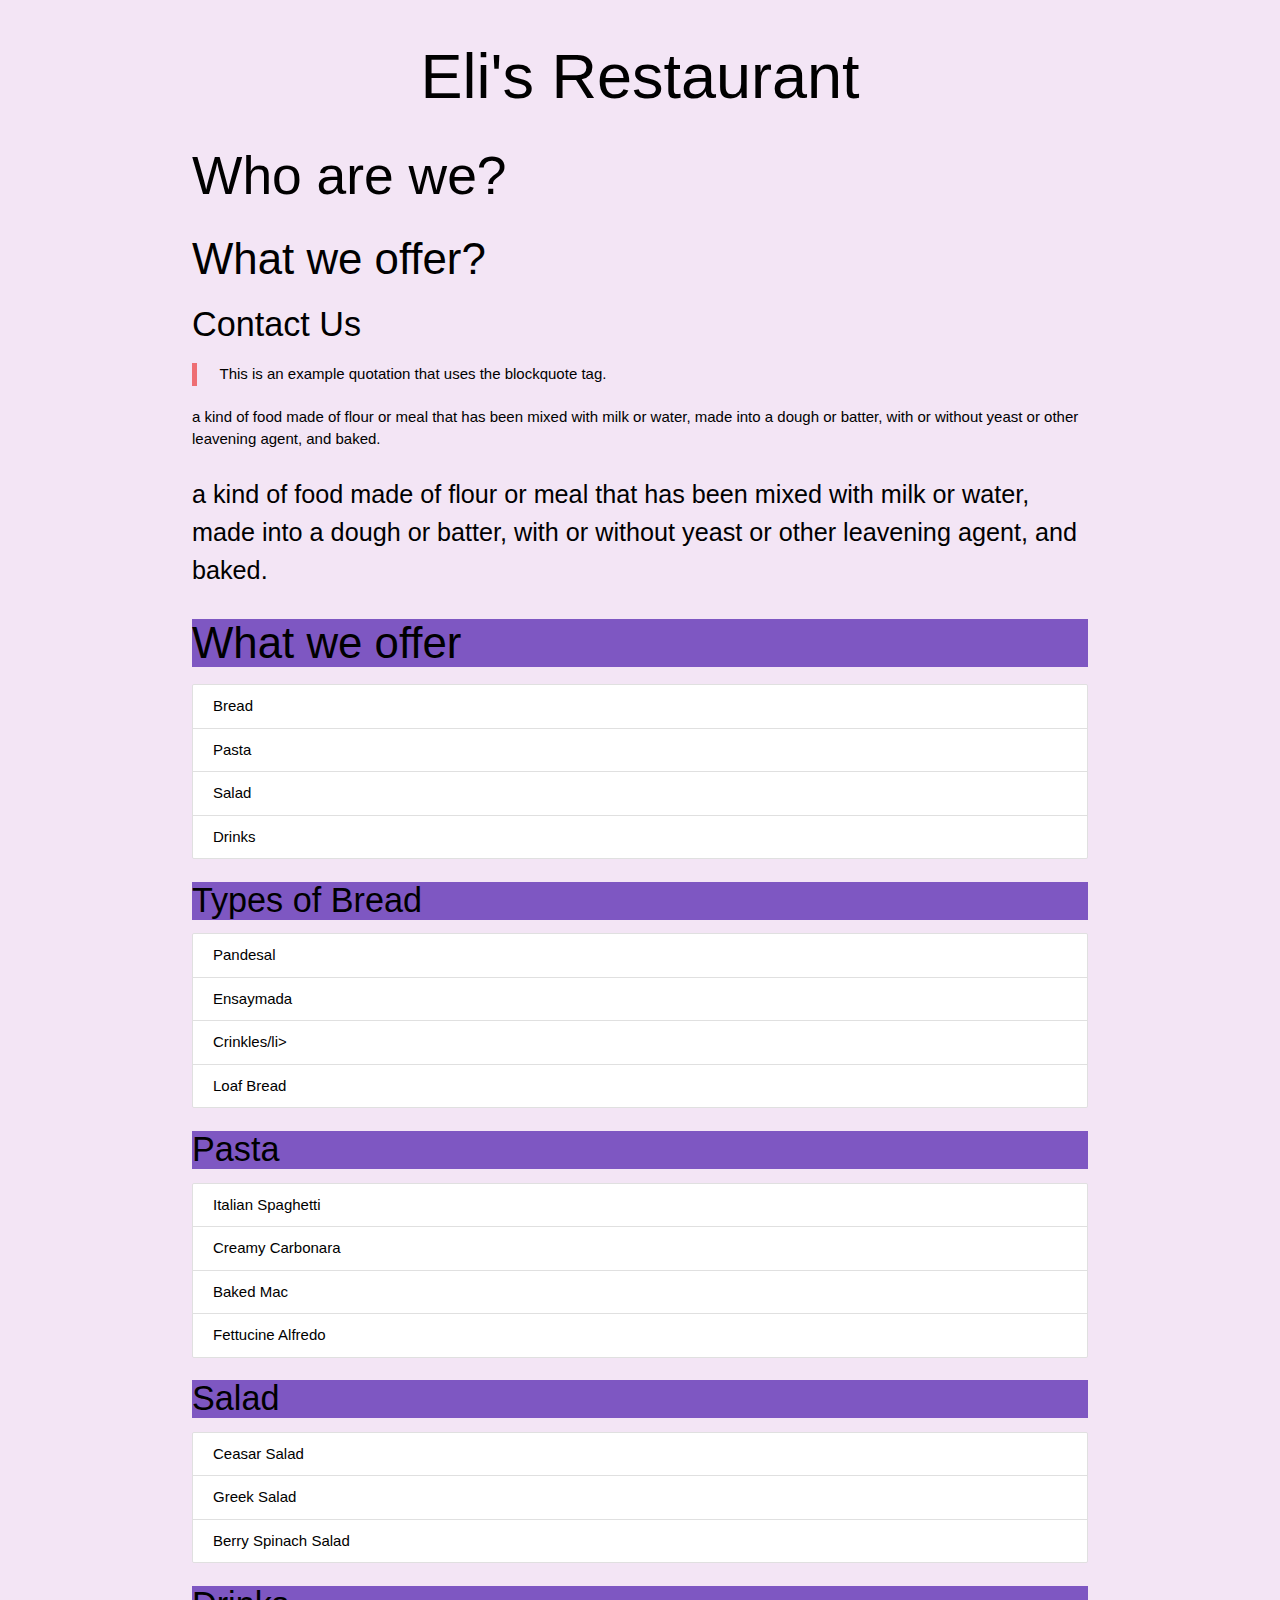
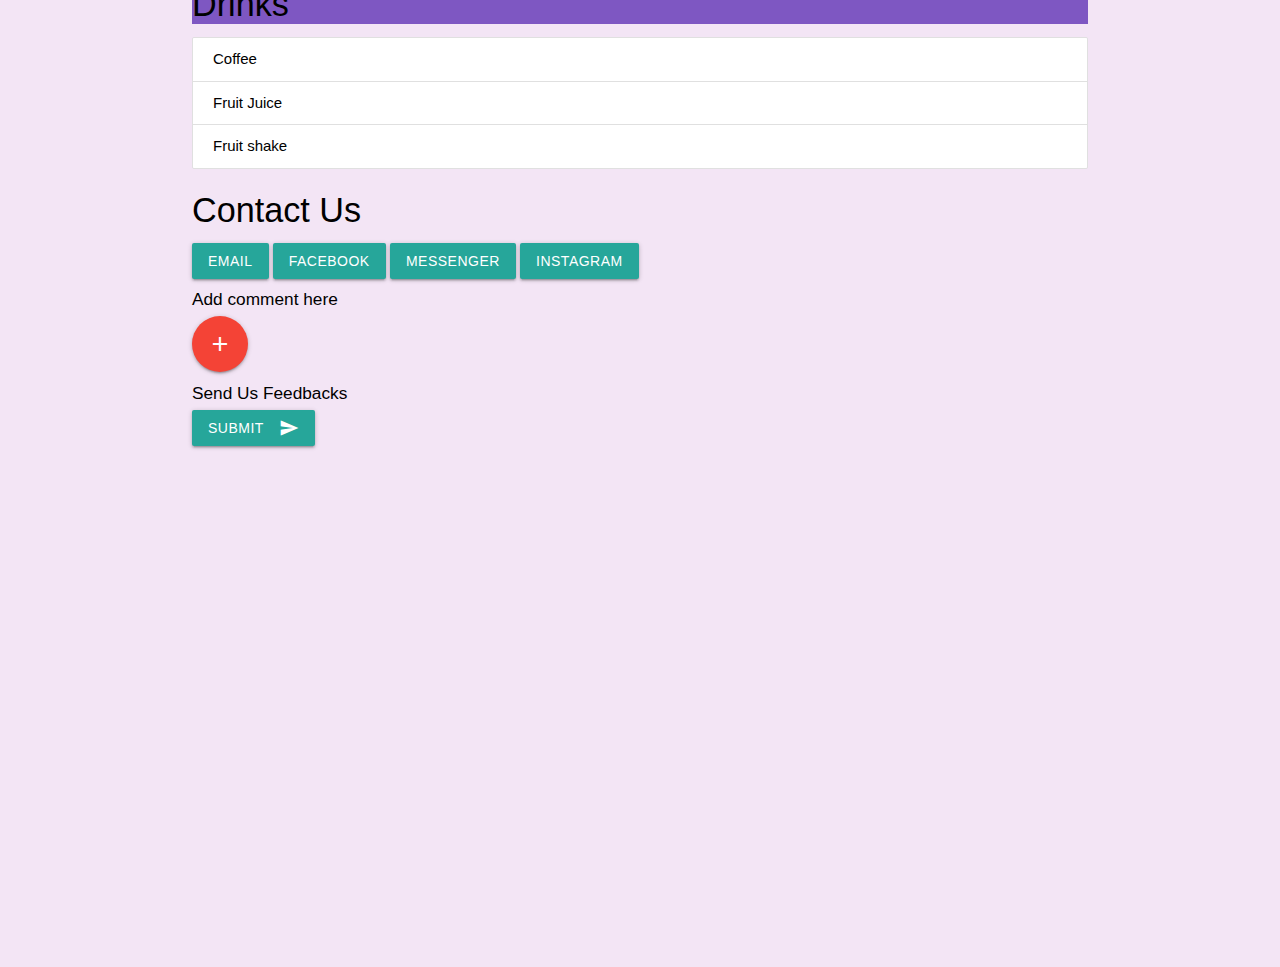
<file: index.html>
<!DOCTYPE html>
<html lang="en">
<head>
    <meta charset="UTF-8">
    <meta http-equiv="X-UA-Compatible" content="IE=edge">
    <meta name="viewport" content="width=device-width, initial-scale =1.0">
    <!-- Compiled and minified CSS -->
    <link rel="stylesheet" href="https://cdnjs.cloudflare.com/ajax/libs/materialize/1.0.0/css/materialize.min.css">
    <link href="https://fonts.googleapis.com/icon?family=Material+Icons" rel="stylesheet"> 

    <title>Hello</title>

</head> 
<body class="purple lighten-5 black-text">
    <div class="container">
        <h1 class="center align">Eli's Restaurant</h1>
        <h2>Who are we?</h2>
        <h3>What we offer?</h3>
        <h4>Contact Us</h4>
        
        <blockquote>
            This is an example quotation that uses the blockquote tag.
        </blockquote>
    <p>a kind of food made of flour or meal that has been mixed with milk or water, made into a dough or batter, with or without yeast or other leavening agent, and baked.</p>
    <p class="flow-text"> a kind of food made of flour or meal that has been mixed with milk or water, made into a dough or batter, with or without yeast or other leavening agent, and baked.</p>
</div>

<!--What we offer-->
<div class="container">
    <h3 class="deep-purple lighten-1">What we offer</h3>
<ul class="collection">
    <li class="collection-item">Bread</li>
    <li class="collection-item">Pasta</li>
    <li class="collection-item">Salad</li>
    <li class="collection-item">Drinks</li>
</ul>

<!--Types of Bread-->
<h4 class="deep-purple lighten-1">Types of Bread</h4>
<ul class="collection">
    <li class="collection-item">Pandesal</li>
    <li class="collection-item">Ensaymada</li>
    <li class="collection-item">Crinkles/li>
    <li class="collection-item">Loaf Bread</li>
</ul>

<!--Pasta-->
<h4 class="deep-purple lighten-1">Pasta</h4>
<ul class="collection">
    <li class="collection-item">Italian Spaghetti</li>
    <li class="collection-item">Creamy Carbonara</li>
    <li class="collection-item">Baked Mac</li>
    <li class="collection-item">Fettucine Alfredo </li>
</ul>

<!--Salad-->
<h4 class="deep-purple lighten-1">Salad</h4>
<ul class="collection">
    <li class="collection-item">Ceasar Salad</li>
    <li class="collection-item">Greek Salad</li>
    <li class="collection-item">Berry Spinach Salad</li>
</ul>

<!--Drinks-->
<h4 class="deep-purple lighten-1">Drinks</h4>
<ul class="collection">
    <li class="collection-item">Coffee</li>
    <li class="collection-item">Fruit Juice</li>
    <li class="collection-item">Fruit shake</li>
</ul>

<!--button-->
<h4 class="black-text">Contact Us</h4>
<a class="wave effect wave-light btn">email</a>
<a class="wave effect wave-light btn">facebook</a>
<a class="wave effect wave-light btn">messenger</a>
<a class="wave effect wave-light btn">instagram</a>
</div>

<!--Add Comment-->
<div class="container">
    <h6 class="black-text">Add comment here</h6>
        <a class="btn-floating btn-large waves-effect waves-light red"><i class="material-icons">add</i></a>

<!--Send Us feedbacks-->
<h6 class="black-text">Send Us Feedbacks</h6>
    <button class="btn waves-effect waves-light" type="submit" name="action">Submit
        <i class="material-icons right">send</i>
</button>

<div class="row">

    <div class="col s4">
<!-- Promo Content 1 goes here -->
    </div>
    <div class="col s4">
<!-- Promo Content 2 goes here -->
    </div>
    <div class="col s4">
<!-- Promo Content 3 goes here -->
    </div>

</div>

    <div style="height: 500px;">

</body>
</html>
</file>
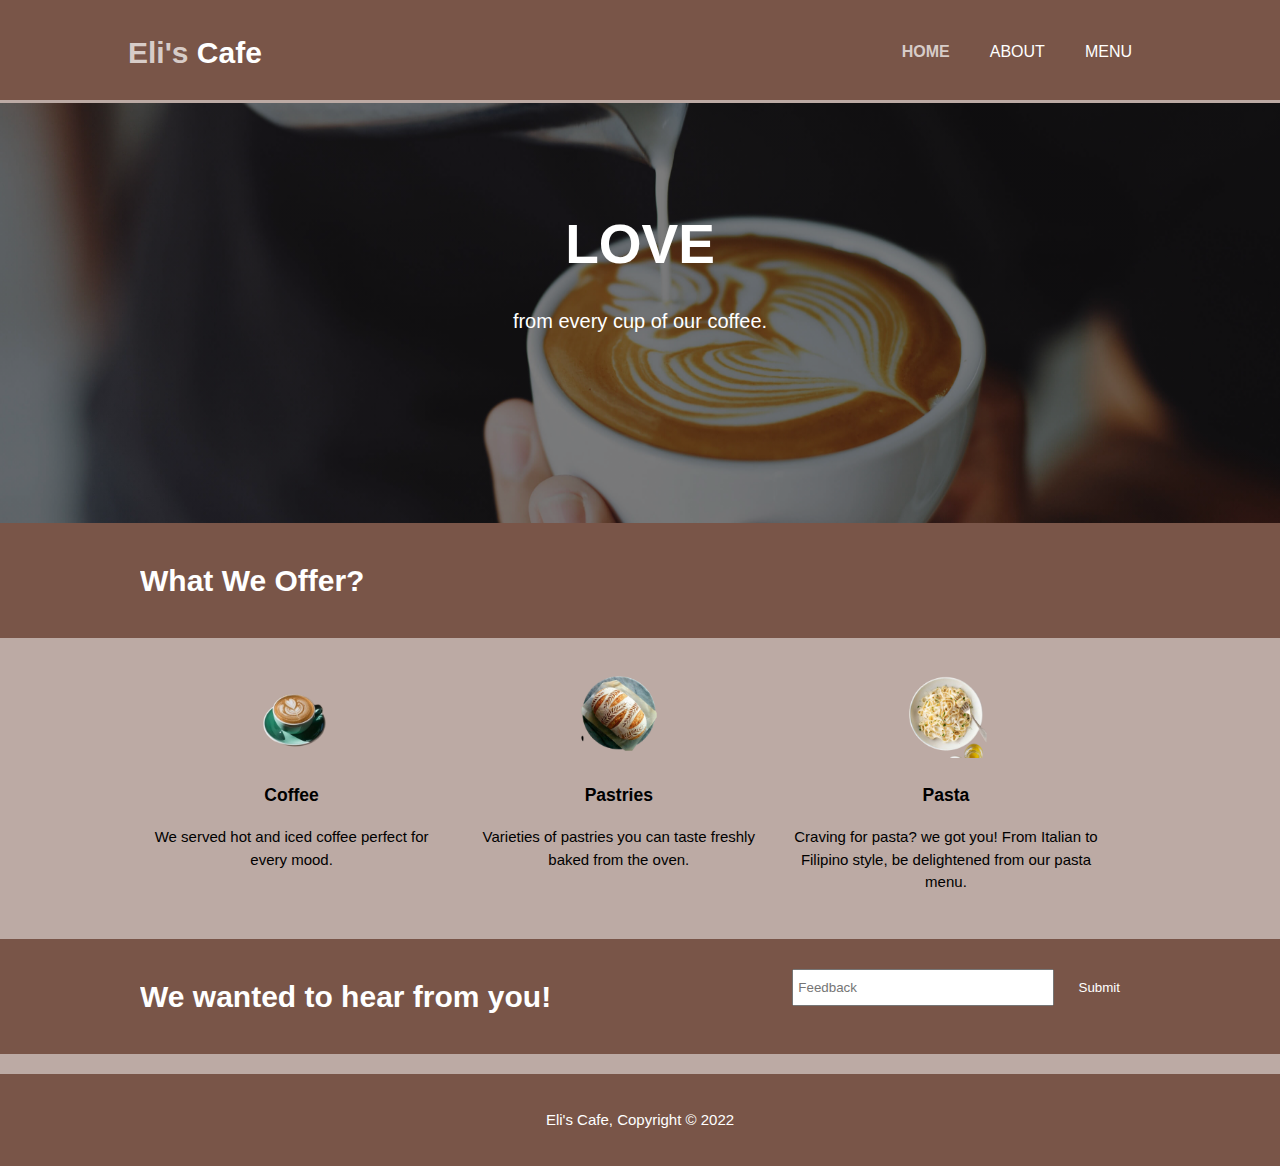
<file: Eli's Cafe/Index.htm>
<!DOCTYPE html>
<html>
	<head>
		<meta charset="utf-8">
		<meta name="viewport" content="width=device-width">
		<meta name="description" content="Eli's Cafe prototype">
		<meta name="keywords" content="Armor design">
		<meta name="author" content="Anthony Stark">
		<title>Eli's Cafe | Welcome</title>
		<link rel="stylesheet" type="text/css" href="./css3/style3.css">
	</head>	
	<body>
		<header>
			<div class="container">
				<div id="branding">
					<h1><span class="highlight">Eli's</span> Cafe</h1>
				</div>
				<nav>
					<ul>
						<li class="current"><a href="index.htm">Home</a></li>
						<li><a href="about.htm">About</a></li>
						<li><a href="Menu.htm">Menu</a></li>
					</ul>
				</nav>
			</div>
		</header>

		<section id="showcase">
			<div class="container">
				<h1>LOVE</h1>
				<p>from every cup of our coffee.</p>
			</div>
		</section>

		<section id="newsletter">
			<div class="container">
				<h1>What We Offer?</h1>
			</div>
		</section>

		<section id="boxes">
			<div class="container">
				<div class="box">
					<img src="./images/img2.png">
					<h3>Coffee</h3>
					<p>We served hot and iced coffee perfect for every mood.</p>
				</div>
					<div class="box">
					<img src="./images/img3.png">
					<h3>Pastries</h3>
					<p>Varieties of pastries you can taste freshly baked from the oven.</p>
				</div>
					<div class="box">
					<img src="./images/img4.png">
					<h3>Pasta</h3>
					<p>Craving for pasta? we got you! From Italian to Filipino style, be delightened from our pasta menu.</p>
				</div>
			</div>
		</section>

		<section id="newsletter">
			<div class="container">
				<h1>We wanted to hear from you!</h1>
				<form>
					<input type="email" placeholder="Feedback">
					<button type="Submit" class="button_1">Submit</button>
				</form>
			</div>
		</section>

		<footer>
			<p>Eli's Cafe, Copyright &copy; 2022</p>
		</footer>
	</body>
</html>
</file>
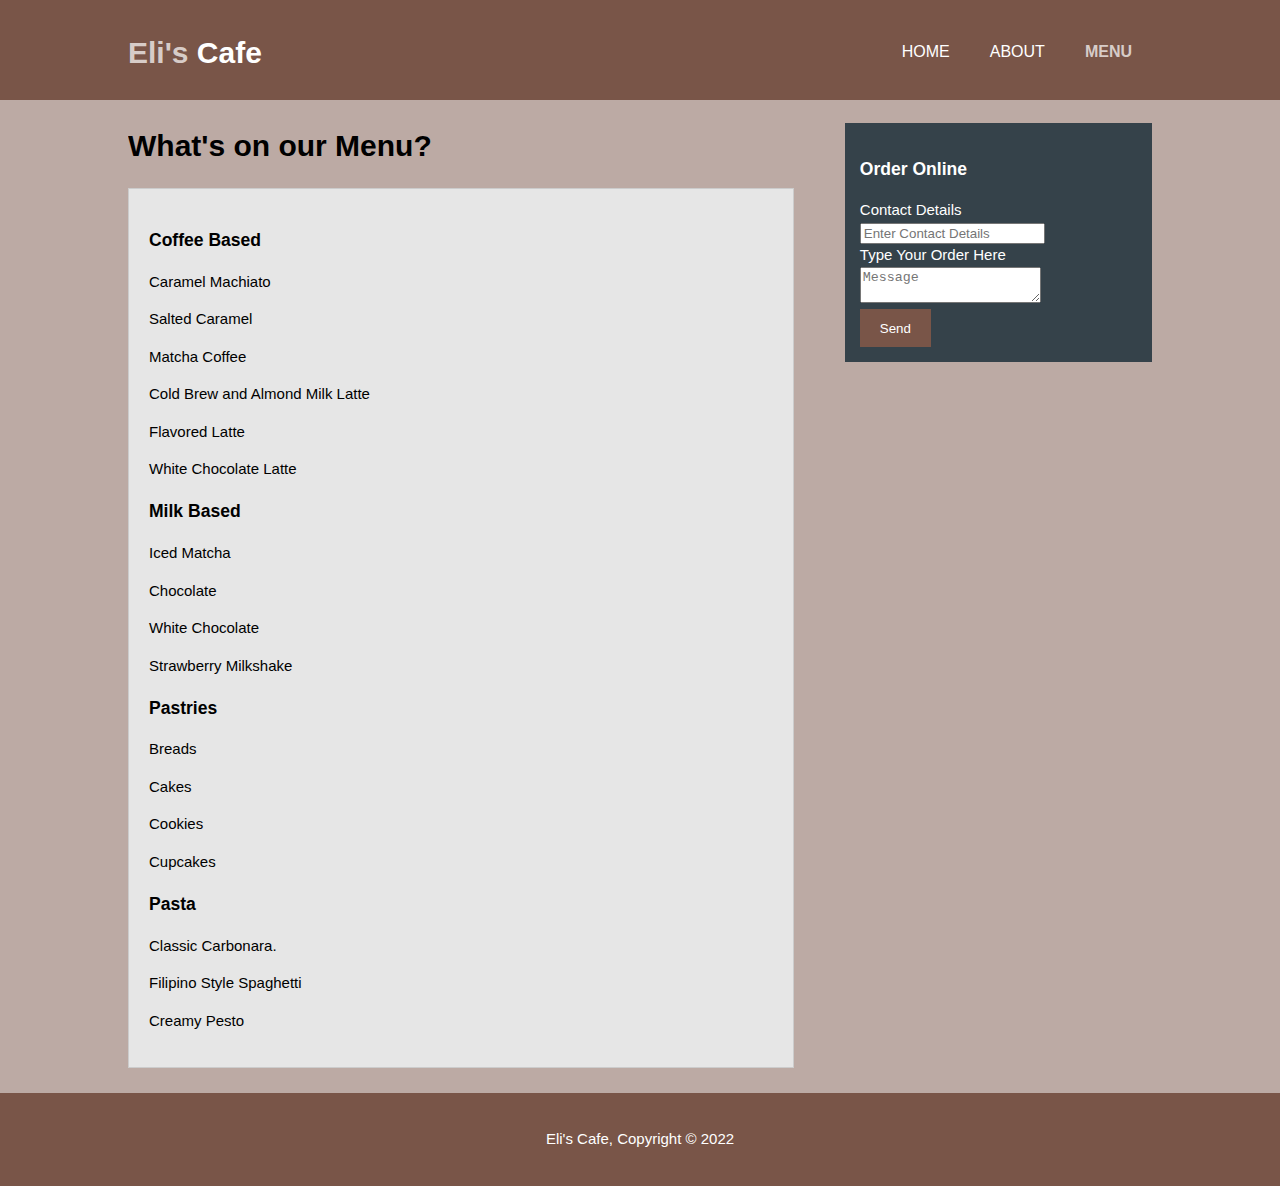
<file: Eli's Cafe/Menu.htm>
<!DOCTYPE html>
<html>
	<head>
		<meta charset="utf-8">
		<meta name="viewport" content="width=device-width">
		<meta name="description" content="Eli's Cafe Prototype">
		<meta name="keywords" content="Cafe design">
		<meta name="author" content="Coffee Shop">
		<title>Eli's Cafe</title>
		<link rel="stylesheet" type="text/css" href="./css3/style3.css">
	</head>	
	<body>
		<header>
			<div class="container">
				<div id="branding">
					<h1><span class="highlight">Eli's</span> Cafe</h1>
				</div>
				<nav>
					<ul>
						<li><a href="index.htm">Home</a></li>
						<li><a href="about.htm">About</a></li>
						<li class="current"><a href="Menu.htm">Menu</a></li>
					</ul>
				</nav>
			</div>
		</header>

		
		<section id="main">
			<div class="container">
				<article id="main-col">
					<h1 class="page-title">What's on our Menu?</h1>
					<ul id="services">
						<li>
							<h3>Coffee Based</h3>
							<p>Caramel Machiato</p>
							<p>Salted Caramel</p>
							<p>Matcha Coffee</p>
							<p>Cold Brew and Almond Milk Latte</p>
							<p>Flavored Latte</p>
							<p>White Chocolate Latte</p>

							<h3>Milk Based</h3>
							<p>Iced Matcha</p>
							<p>Chocolate</p>
							<p>White Chocolate</p>
							<p>Strawberry Milkshake</p>
							
							<h3>Pastries</h3>
							<p>Breads</p>
							<p>Cakes</p>
							<p>Cookies</p>
							<p>Cupcakes</p>

							<h3>Pasta</h3>
							<p>Classic Carbonara.</p>
							<p>Filipino Style Spaghetti</p>
							<p>Creamy Pesto</p>
						</li>
					</ul>
				</article>

				<aside id="sidebar">
					<div class="dark">
						<h3>Order Online</h3>
						<form class="Question">
							<div>
								<label>Contact Details</label><br>
								<input type="email" placeholder="Enter Contact Details">
							</div>
							<div>
								<label>Type Your Order Here</label><br>
								<textarea placeholder="Message"></textarea>
							</div>
							<button class="button_1 type="submit" >Send</button>
						</form>
						</div>
					</aside>
				</div>
		</section>

		<footer>
			<p>Eli's Cafe, Copyright &copy; 2022</p>
		</footer>
	</body>
</html>
</file>
<file: Eli's Cafe/css3/style3.css>
body{
	font: 15px/1.5 Arial, Helvetica, sans-serif;
	padding: 0;
	margin: 0;
	background-color: #bcaaa4;
}

/* Global */
.container{
	width: 80%;
	margin: auto;
	overflow: hidden;
}

ul{
	margin: 0;
	padding: 0;	
}

.button_1{
	height: 38px;
	background: #795548;
	border: none;
	padding-left: 20px;
	padding-right: 20px;
	color: #ffffff;
}

.dark{
	padding: 15px;
	background: #35424a;
	color:#ffffff;
	margin-top: 10px;
	margin-bottom: 10px;
}

/* Header */
header{
	background: #795548;
	color: #ffffff;
	padding-top: 30px;
	min-height: 70px;
	border-bottom: #bcaaa4 3px solid; 
}

header a{
	color: #fff;
	text-decoration: none;
	text-transform: uppercase;
	font-size: 16px;
}

header li{
	float: left;
	display: inline;
	padding: 0 20px 0 20px;
}

header #branding{
	float: left;	
}

header #branding h1{
	margin: 0;
}

header nav{
	float: right;
	margin-top: 10px;
}

header .highlight, header .current a{
	color: #d7ccc8;
	font-weight: bold;
}

header a:hover{
	color: #cccccc;
	font-weight: bold;
}

/* Showcase */
#showcase{
	min-height:420px;
	background-image:linear-gradient(rgba(0,0,0,0.5),rgba(0,0,0,0.5)),url('../images/img1.jpg');
	background-size:cover;
	background-position: center;
	text-align: center;
	color: #ffffff;
}

#showcase h1{
	margin-top: 100px;
	font-size: 55px;
	margin-bottom: 10px
}

#showcase p{
	font-size: 20px;
}

/* Newsletter */

#newsletter{
	padding: 15px;
	color: #ffffff;
	background: #795548;
}

#newsletter h1{
	float: left;
}

#newsletter form{
	float: right;
	margin-top: 15px;
}

#newsletter input[type="email"]{
	padding: 4px;
	height: 25px;
	width: 250px;
}

/* Boxes */

#boxes{
	margin-top: 20px;
	margin-bottom: 20px;
}

#boxes .box{
	float: left;
	text-align: center;
	width: 30%;
	padding: 10px;
}

#boxes .box img{
	width: 90px;
}

/* Sidebar */
aside#sidebar{
	float: right;width: 30%;
	margin-top: 10px;
}

aside#sidebar.question input, aside#sidebar.question textarea, {
	width: 90%;
	padding; 5px;
}

/* Main-col */
article#main-col{
	float: left;
	width: 65%;
}

/* Services */
ul#services li{
	list-style: none;
	padding: 20px;
	border: #cccccc solid 1px;
	margin-bottom: 5px;
	background:#e6e6e6;
}

footer{
	padding: 20px;
	margin-top: 20px;color: #ffffff;
	background-color: #795548;
	text-align: center;
}

/* Media queries */
@media(max-width: 768px){
	header #branding,
	header nav,
	header nav li,
	#newsletter h1,
	#newsletter form,
	#boxes .box,
	article#main-col,
	aside#sidebar{
		float: none;
		text-align: center;
		width: 100%;
	}

	header{
		padding-bottom: 20px;
	}

	#showcase h1{
		margin-top: 40px; 
	}

	#newsletter button, .question button{
		display: block;
		width: 100%;
	}

	#newsletter form input [type="email"], .question input, .question textarea{
		width: 100%;
		margin-bottom: 5px;
	}
}
</file>
